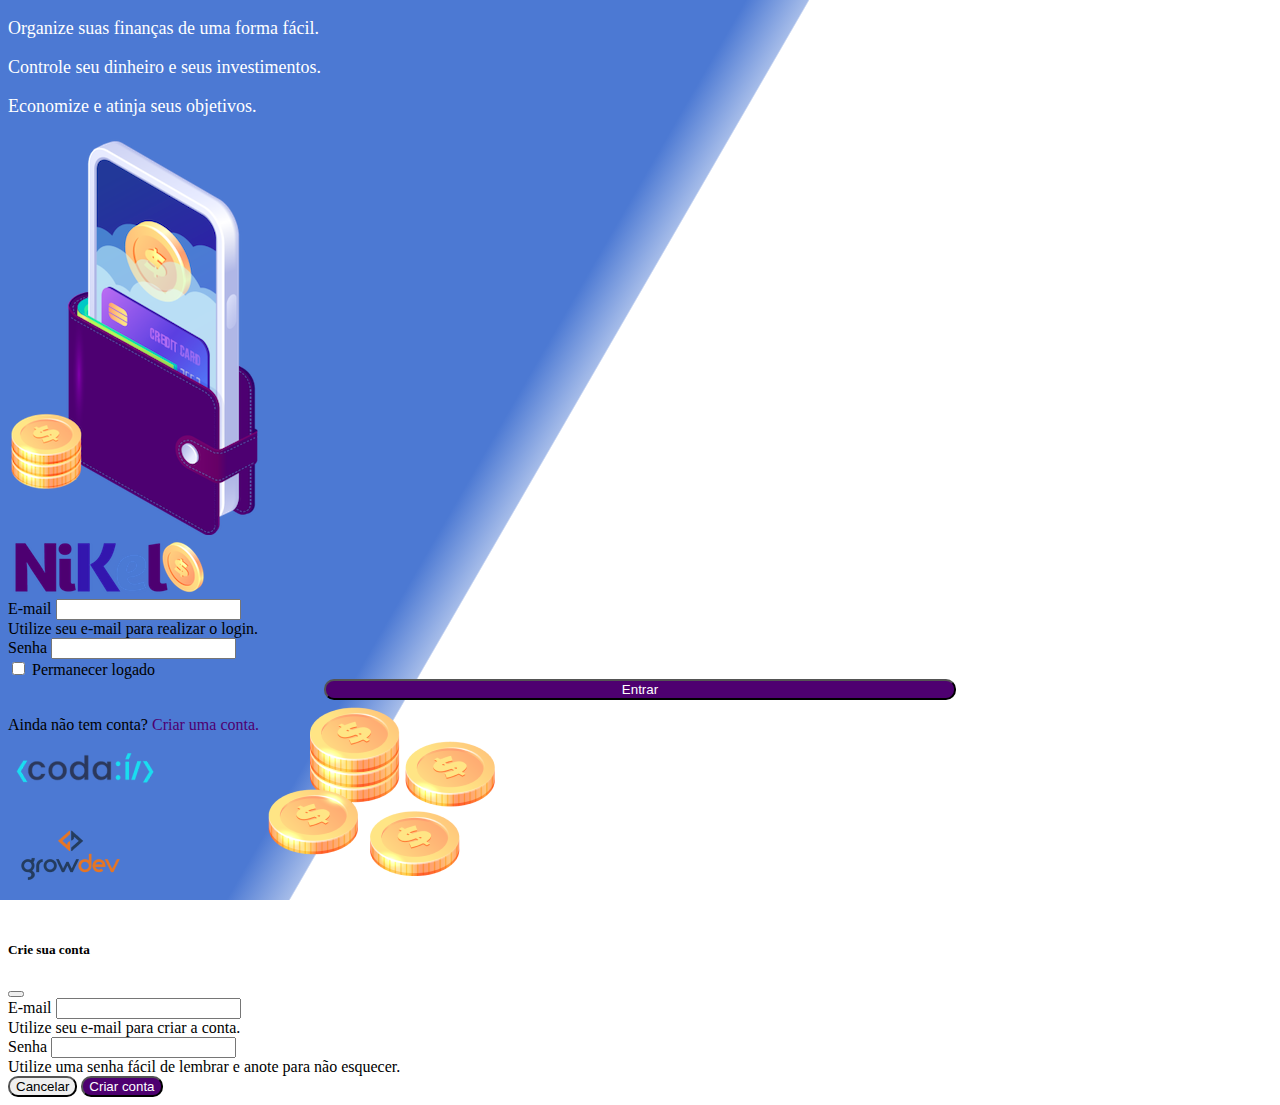
<file: public/index.html>
<!DOCTYPE html>
<html lang="pt">

<head>
    <meta charset="UTF-8">
    <meta name="viewport" content="width=device-width, initial-scale=1.0">
    <title>Nikel</title>
    <link href="https://cdn.jsdelivr.net/npm/bootstrap@5.1.3/dist/css/bootstrap.min.css" rel="stylesheet" integrity="sha384-1BmE4kWBq78iYhFldvKuhfTAU6auU8tT94WrHftjDbrCEXSU1oBoqyl2QvZ6jIW3" crossorigin="anonymous">
        <link rel="stylesheet" href="./css/styles.css">
</head>

<body id="login">
    <main>
        <div class="container">
            <div class="row vh-100">
                <div class="col d-flex justify-content-center my-5 flex-column">
                    <div class="text-login">
                        <p>Organize suas finanças de uma forma fácil.</p>
                        <p>Controle seu dinheiro e seus investimentos.</p>
                        <p>Economize e atinja seus objetivos.</p>
                    </div>
                    <div class="text-center">
                        <img src="./assets/images/pocket.png" alt="image poket" class="img-fluid" srcset="">
                        <img src="./assets/images/coins.png" alt="image coins"
                            class="img-fluid d-none d-md-inline coins" srcset="">
                    </div>
                </div>
                <div class="col d-flex justify-content-center my-5">
                    <div>
                        <div class="container">
                            <div class="row">
                                <div class="col">
                                    <div class="text-center">
                                        <img src="./assets/images/nikel-logo.png" alt="logo nikel" class="img-fluid"
                                            srcset="">
                                    </div>
                                </div>
                            </div>
                            <div class="row">
                                <div class="col">
                                    <form id="login-form">
                                        <div class="mb-3">
                                            <label for="email-input" class="form-label">E-mail</label>
                                            <input type="email" class="form-control" id="email-input"
                                                aria-describedby="emailHelp">
                                            <div id="emailHelp" class="form-text">Utilize seu e-mail para realizar o
                                                login.</div>
                                        </div>
                                        <div class="mb-3">
                                            <label for="password-input" class="form-label">Senha</label>
                                            <input type="password" class="form-control" id="password-input">
                                        </div>
                                        <div class="mb-3 form-check">
                                            <input type="checkbox" class="form-check-input" id="session-check">
                                            <label class="form-check-label" for="session-check">Permanecer
                                                logado</label>
                                        </div>
                                        <button type="submit" class="btn button-login">Entrar</button>
                                    </form>
                                </div>
                            </div>
                            <div class="row">
                                <div class="col">
                                    <p id="link-conta" class="text-center mt-2 form-text" data-bs-toggle="modal"
                                        data-bs-target="#register-modal">Ainda não tem conta? <span
                                            class="link-default">Criar uma conta.</span></p>
                                </div>
                            </div>
                            <div class="row">
                                <div class="col">
                                    <div class="text-center mt-5">
                                        <img src="./assets/images/codai-logo.png" alt="" srcset="">
                                    </div>
                                </div>
                            </div>
                            <div class="row">
                                <div class="col">
                                    <div class="text-center">
                                        <img src="./assets/images/growdev-logo.png" alt="" srcset="">
                                    </div>
                                </div>
                            </div>
                        </div>
                    </div>
                </div>
            </div>
        </div>
        <!-- Modal -->
        <div class="modal fade" id="register-modal" tabindex="-1" aria-labelledby="exampleModalLabel"
            aria-hidden="true">
            <div class="modal-dialog">
                <div class="modal-content">
                    <div class="modal-header">
                        <h5 class="modal-title" id="exampleModalLabel">Crie sua conta</h5>
                        <button type="button" class="btn-close" data-bs-dismiss="modal" aria-label="Close"></button>
                    </div>

                    <form id="create-form">
                        <div class="modal-body">

                            <div class="mb-3">
                                <label for="email-create-input" class="form-label">E-mail</label>
                                <input type="email" class="form-control" id="email-create-input"
                                    aria-describedby="emailHelp" required>
                                <div id="emailHelp" class="form-text">Utilize seu e-mail para criar a conta.
                                </div>
                            </div>
                            <div class="mb-3">
                                <label for="password-create-input" class="form-label">Senha</label>
                                <input type="password" class="form-control" id="password-create-input" required>
                                <div id="emailHelp" class="form-text">Utilize uma senha fácil de lembrar e anote para
                                    não esquecer.
                                </div>
                            </div>
                        </div>
                        <div class="modal-footer">
                            <button type="button" class="btn btn-secondary button-cancel"
                                data-bs-dismiss="modal">Cancelar</button>
                            <button type="submit" class="btn button-default">Criar conta</button>
                        </div>
                    </form>
                </div>
            </div>
        </div>
    </main>
    <script src="https://cdn.jsdelivr.net/npm/bootstrap@5.1.3/dist/js/bootstrap.bundle.min.js"
        integrity="sha384-ka7Sk0Gln4gmtz2MlQnikT1wXgYsOg+OMhuP+IlRH9sENBO0LRn5q+8nbTov4+1p"
        crossorigin="anonymous"></script>
        <script src="./js/index.js"></script>
</body>

</html>
</file>
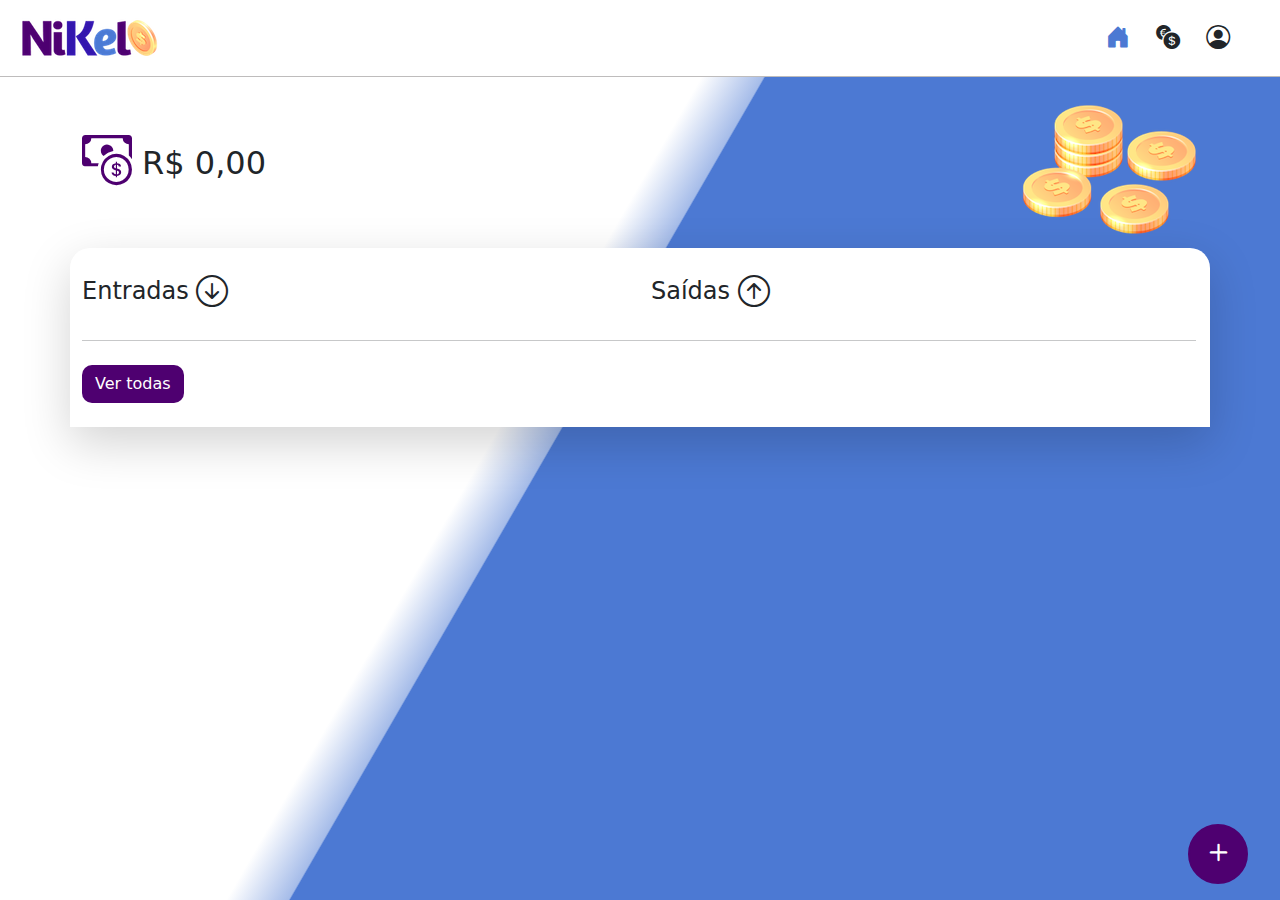
<file: public/home.html>
<!DOCTYPE html>
<html lang="pt">

<head>
    <meta charset="UTF-8">
    <meta name="viewport" content="width=device-width, initial-scale=1.0">
    <title>Nikel - Home</title>
    <link href="https://cdn.jsdelivr.net/npm/bootstrap@5.3.3/dist/css/bootstrap.min.css" rel="stylesheet"
        integrity="sha384-QWTKZyjpPEjISv5WaRU9OFeRpok6YctnYmDr5pNlyT2bRjXh0JMhjY6hW+ALEwIH" crossorigin="anonymous">
    <link rel="stylesheet" href="https://cdn.jsdelivr.net/npm/bootstrap-icons@1.11.3/font/bootstrap-icons.min.css">
    <link rel="stylesheet" href="./css/styles.css">
</head>

<body id="app">
    <header>
        <nav class="navbar navbar-expand navbar-light bg-white">
            <div class="container-fluid">
                <a class="navbar-brand" href="#">
                    <img src="./assets/images/nikel-small-logo.png" alt="logo nikel" class="img-fluid" srcset="">
                </a>
                <button class="navbar-toggler" type="button" data-bs-toggle="collapse"
                    data-bs-target="#navbarSupportedContent" aria-controls="navbarSupportedContent"
                    aria-expanded="false" aria-label="Toggle navigation">
                    <span class="navbar-toggler-icon"></span>
                </button>
                <div class="collapse navbar-collapse justify-content-end" id="navbarSupportedContent">
                    <div class="d-flex menu">
                        <a href="home.html"><button class="btn" type="button"><i
                                    class="bi bi-house-door-fill fs-4 color-secundary"></i></button></a>
                        <a href="transactions.html"><button class="btn" type="button"><i
                                    class="bi bi-currency-exchange fs-4"></i></button></a>

                        <div class="dropdown">
                            <button class="btn" type="button" id="dropdownMenuButton1" data-bs-toggle="dropdown"
                                aria-expanded="false"><i class="bi bi-person-circle fs-4"></i>

                            </button></a>
                            <ul class="dropdown-menu logout" aria-labelledby="dropdownMenuButton1">
                                <li><button class="dropdown-item" id="button-logout">Sair</button></li>
                            </ul>
                        </div>
                    </div>
                </div>
            </div>
        </nav>
    </header>
    <main>
        <div class="container-lg">
            <div class="row">
                <div class="col d-flex justify-content-start align-items-center">
                    <i class="bi bi-cash-coin color-primary icon-detail"></i>
                    <span class="fs-2" id="total"> R$ 0,00</span>
                </div>
                <div class="col d-flex mt-4 justify-content-end">
                    <div class="text-center">
                        <img src="./assets/images/coins-small.png" alt="image coins" srcset="">
                    </div>
                </div>
            </div>
            <div class="row">
                <div class="col-12 info shadow-lg">
                    <div class="container">
                        <div class="row">
                            <div class="col-6">
                                <span class="fs-4">Entradas <i
                                        class="bi bi-arrow-down-circle fs-2 align-middle"></i></span>
                            </div>
                            <div class="col-6">
                                <span class="fs-4">Saídas <i class="bi bi-arrow-up-circle fs-2 align-middle"></i></span>
                            </div>
                            <div class="col-12 my-2">
                                <hr>
                            </div>
                        </div>
                        <div class="row">
                            <div class="col-6">
                                <div class="container p-0" id="cash-in-list">
                                    
                                </div>
                            </div>
                            <div class="col-6">
                                <div class="container p-0" id="cash-out-list">
                                  
                                </div>
                            </div>
                            <div class="col-12 mb-4">
                                <button type="button" class="btn button-default" id="transactions-button">Ver todas</button>
                            </div>
                        </div>
                    </div>
                </div>
            </div>
            <button class="btn button-float" data-bs-toggle="modal" data-bs-target="#transaction-modal"><i
                    class="bi bi-plus"></i></button>
        </div>
        <!-- Modal -->
        <div class="modal fade" id="transaction-modal" tabindex="-1" aria-labelledby="exampleModalLabel"
            aria-hidden="true">
            <div class="modal-dialog">
                <div class="modal-content">
                    <div class="modal-header">
                        <h5 class="modal-title" id="exampleModalLabel">Adicionar Lançamentos</h5>
                        <button type="button" class="btn-close" data-bs-dismiss="modal" aria-label="Close"></button>
                    </div>
                    <form id="transaction-form">
                        <div class="modal-body">
                            
                            <div class="mb-3">
                                <label for="value-input" class="form-label">Valor</label>
                                <input type="number" step="any" class="form-control" id="value-input" aria-describedby="emailHelp" required>
                            </div>
                            <div class="mb-3">
                                <label for="description-input" class="form-label">Descrição</label>
                                <input type="text" class="form-control" id="description-input" required>
                            </div>
                            <div class="mb-3">
                                <label for="date-input" class="form-label">Data</label>
                                <input type="date" class="form-control" id="date-input" required>
                            </div>
                            <div class="mb-3">

                                <div class="form-check form-check-inline">
                                    <input class="form-check-input" type="radio" name="type-input" id="inlineRadio1"
                                        value="1" checked>
                                    <label class="form-check-label" for="inlineRadio1">Entrada</label>
                                </div>
                                <div class="form-check form-check-inline">
                                    <input class="form-check-input" type="radio" name="type-input" id="inlineRadio2"
                                        value="2">
                                    <label class="form-check-label" for="inlineRadio2">Saída</label>
                                </div>
                            </div>
                            <div class="modal-footer">
                                <button type="button" class="btn btn-secondary button-cancel"
                                    data-bs-dismiss="modal">Cancelar</button>
                                <button type="submit" class="btn button-default">Adicionar</button>
                            </div>
                    </form>
                </div>
            </div>
        </div>
    </main>
    <script src="https://cdn.jsdelivr.net/npm/bootstrap@5.1.3/dist/js/bootstrap.bundle.min.js"
        integrity="sha384-ka7Sk0Gln4gmtz2MlQnikT1wXgYsOg+OMhuP+IlRH9sENBO0LRn5q+8nbTov4+1p"
        crossorigin="anonymous"></script>
        <script src="./js/home.js"></script>
</body>

</html>
</file>
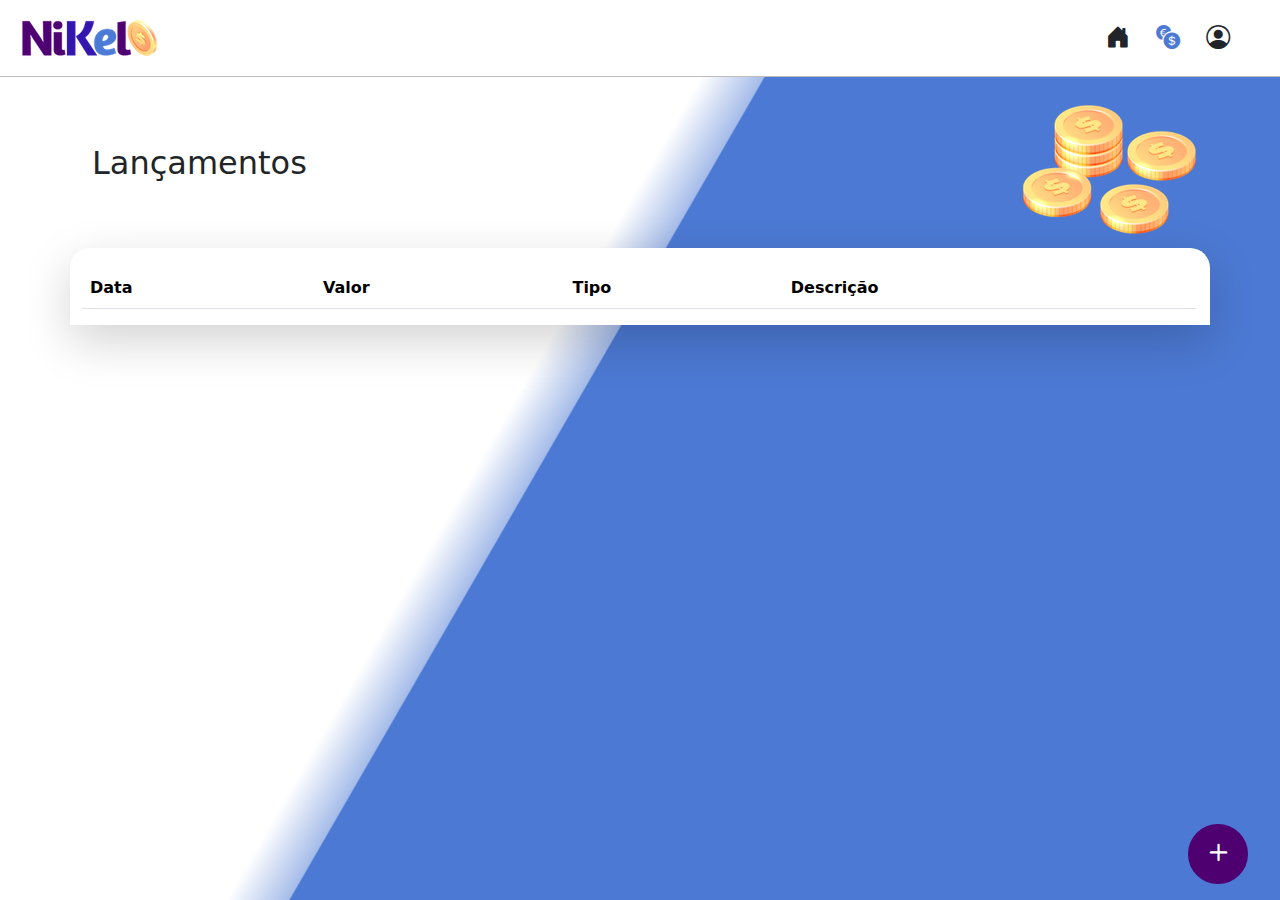
<file: public/transactions.html>
<!DOCTYPE html>
<html lang="pt">
<head>
    <meta charset="UTF-8">
    <meta name="viewport" content="width=device-width, initial-scale=1.0">
    <title>Nikel - Lançamentos</title>
    <link href="https://cdn.jsdelivr.net/npm/bootstrap@5.3.3/dist/css/bootstrap.min.css" rel="stylesheet" integrity="sha384-QWTKZyjpPEjISv5WaRU9OFeRpok6YctnYmDr5pNlyT2bRjXh0JMhjY6hW+ALEwIH" crossorigin="anonymous">
    <link rel="stylesheet" href="https://cdn.jsdelivr.net/npm/bootstrap-icons@1.11.3/font/bootstrap-icons.min.css">
    <link rel="stylesheet" href="./css/styles.css">
</head>
<body id="app">
    <header>
        <nav class="navbar navbar-expand navbar-light bg-white">
            <div class="container-fluid">
              <a class="navbar-brand" href="#">
                <img src="./assets/images/nikel-small-logo.png" alt="logo nikel" class="img-fluid" srcset="">
              </a>
              <button class="navbar-toggler" type="button" data-bs-toggle="collapse" data-bs-target="#navbarSupportedContent" aria-controls="navbarSupportedContent" aria-expanded="false" aria-label="Toggle navigation">
                <span class="navbar-toggler-icon"></span>
              </button>
              <div class="collapse navbar-collapse justify-content-end" id="navbarSupportedContent">
                <div class="d-flex menu">
                    <a href="home.html"><button class="btn" type="button"><i class="bi bi-house-door-fill fs-4"></i></button></a>
                    <a href="transactions.html"><button class="btn" type="button"><i class="bi bi-currency-exchange fs-4 color-secundary"></i></button></a>

                    <div class="dropdown">
                        <button class="btn" type="button" id="dropdownMenuButton1" data-bs-toggle="dropdown" aria-expanded="false"><i class="bi bi-person-circle fs-4"></i>
                        
                        </button></a>
                        <ul class="dropdown-menu logout" aria-labelledby="dropdownMenuButton1">
                            <li><button class="dropdown-item" id="button-logout">Sair</button></li>
                        </ul>
                      </div>
                </div>
              </div>
            </div>
          </nav>
    </header>
    <main>
        <div class="container-lg">
            <div class="row">
                <div class="col d-flex justify-content-start align-items-center">
                    <i class="bi bi-currency-exchange-primary icon-detail"></i>
                    <span class="fs-2">Lançamentos</span>
                </div>
                <div class="col d-flex mt-4 justify-content-end">
                    <div class="text-center">
                        <img src="./assets/images/coins-small.png" alt="image coins" srcset="">
                    </div>
                </div>
            </div>
            <div class="row">
                <div class="col-12 info shadow-lg">
                    <div class="container">
                        <div class="row">
                            <div class="col">
                                <table class="table">
                                    <thead>
                                      <tr>
                                        <th scope="col">Data</th>
                                        <th scope="col">Valor</th>
                                        <th scope="col">Tipo</th>
                                        <th scope="col">Descrição</th>
                                      </tr>
                                    </thead>
                                    <tbody id="transactions-list">
                                      
                                    </tbody>
                                  </table>
                            </div>
                        </div>
                    </div>
                </div>
                <button class="btn button-float" data-bs-toggle="modal" data-bs-target="#transaction-modal"><i
                  class="bi bi-plus"></i></button>
            </div>
        </div>
         <!-- Modal -->
         <div class="modal fade" id="transaction-modal" tabindex="-1" aria-labelledby="exampleModalLabel"
         aria-hidden="true">
         <div class="modal-dialog">
             <div class="modal-content">
                 <div class="modal-header">
                     <h5 class="modal-title" id="exampleModalLabel">Adicionar Lançamentos</h5>
                     <button type="button" class="btn-close" data-bs-dismiss="modal" aria-label="Close"></button>
                 </div>
                 <form id="transaction-form">
                     <div class="modal-body">

                         <div class="mb-3">
                             <label for="value-input" class="form-label">Valor</label>
                             <input type="number" step="any" class="form-control" id="value-input"
                                 aria-describedby="emailHelp">
                         </div>
                         <div class="mb-3">
                             <label for="description-input" class="form-label">Descrição</label>
                             <input type="text" class="form-control" id="description-input">
                         </div>
                         <div class="mb-3">
                             <label for="date-input" class="form-label">Data</label>
                             <input type="date" class="form-control" id="date-input">
                         </div>
                         <div class="mb-3">

                             <div class="form-check form-check-inline">
                                 <input class="form-check-input" type="radio" name="type-input"
                                     id="inlineRadio1" value="1" checked>
                                 <label class="form-check-label" for="inlineRadio1">Entrada</label>
                             </div>
                             <div class="form-check form-check-inline">
                                 <input class="form-check-input" type="radio" name="type-input"
                                     id="inlineRadio2" value="2">
                                 <label class="form-check-label" for="inlineRadio2">Saída</label>
                             </div>
                         </div>
                         <div class="modal-footer">
                             <button type="button" class="btn btn-secondary button-cancel"
                                 data-bs-dismiss="modal">Cancelar</button>
                             <button type="submit" class="btn button-default">Adicionar</button>
                         </div>
                 </form>
             </div>
         </div>
     </div>
    </main>
    <script src="https://cdn.jsdelivr.net/npm/bootstrap@5.1.3/dist/js/bootstrap.bundle.min.js" integrity="sha384-ka7Sk0Gln4gmtz2MlQnikT1wXgYsOg+OMhuP+IlRH9sENBO0LRn5q+8nbTov4+1p" crossorigin="anonymous"></script>
    <script src="js/./transactions.js"></script>
</body>
</html>
</file>
<file: public/css/styles.css>
#login {
    background: linear-gradient(120deg, #4c79d3, 44.9%, #ffffff 45%) no-repeat fixed;
}

#app {
    background: linear-gradient(120deg, #ffffff, 44.9%, #4c79d3 45%) no-repeat fixed;
}

header {
    border-bottom: 1px solid #bebcbc;
    padding: 5px;
    background-color: #ffffff;
}

.color-primary {
    color: #4e0070;
}

.color-secundary {
    color: #4c79d3;
}

.icon-detail{
    font-size: 50px;
    margin-right: 10px;
    vertical-align: middle;
}

.text-login {
    color: #ffffff;
    font-size: 18px;
    font-weight: 500;
}

.coins {
    position: absolute;
    bottom: 05px;
}

.button-login {
    border-radius: 10px;
    background-color: #4e0070;
    color: #ffffff;
    width: 50%;
    margin: 0 25%;
}

.button-default {
    border-radius: 10px;
    background-color: #4e0070;
    color: #ffffff;
}

.button-cancel {
    border-radius: 10px;
    
}

.button-float {
    border-radius: 100%;
    height: 60px;
    width: 60px;
    position: fixed;
    padding: 0 !important;
    bottom: 1rem;
    right: 2rem;
    font-size: 35px;
    border: 2px solid #4e0070;
    background-color: #4e0070;
    color: #ffffff;
}

.button-float:hover {
    border: #4c79d3;
    background-color: #ffffff;
    color: #4c79d3
}

.button-login:hover, .button-default:hover {
    background: #4c79d3;
    color: #ffffff;
}

.link-default {
    color: #4e0070;
    cursor: pointer;
}

.link-default:hover {
    color:#4c79d3;
}

.info {
    background-color: #ffffff;
    border-radius: 20px 20px 0px 0px;
    padding: 20px 2px 0px 0px;
}

.logout {
    min-width: 5ree !important;
}

.menu {
    margin-right: 20px;
}
</file>
